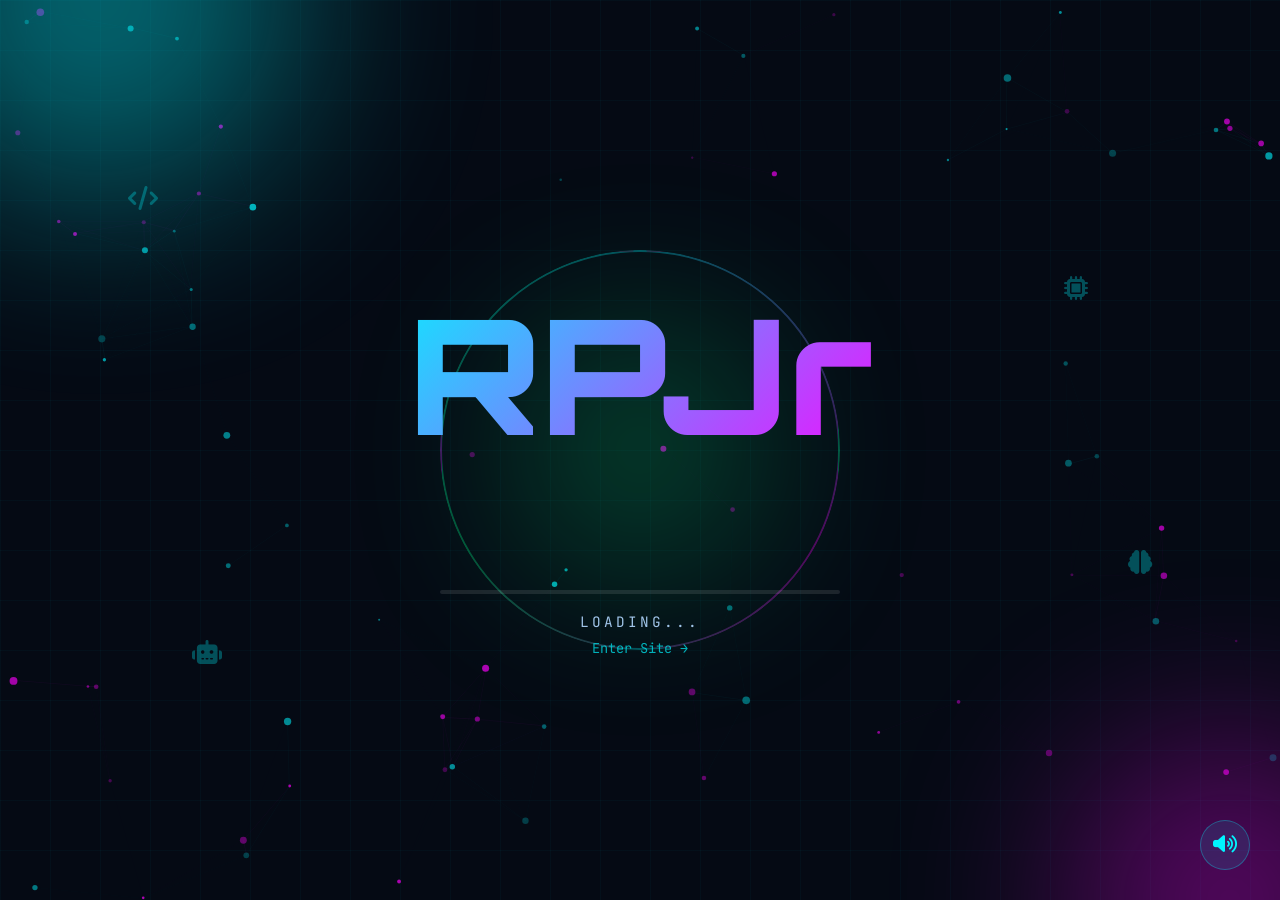
<file: index.html>
<!DOCTYPE html>
<html lang="en">
<head>
    <meta charset="UTF-8">
    <meta name="viewport" content="width=device-width, initial-scale=1.0">
    <title>Loading... | Reinaldo Passos Jr</title>
    <meta name="description" content="Personal Portfolio - Loading...">
    <meta name="robots" content="noindex, nofollow">
    
    <!-- Fallback redirect (works without JavaScript) -->
    <meta http-equiv="refresh" content="4;url=index-en.html">
    
    <!-- Preconnect for performance -->
    <link rel="preconnect" href="https://fonts.googleapis.com">
    <link rel="preconnect" href="https://fonts.gstatic.com" crossorigin>
    
    <link rel="stylesheet" href="css/style.css">
    <link rel="stylesheet" href="https://cdnjs.cloudflare.com/ajax/libs/font-awesome/6.4.0/css/all.min.css">
    
    <style>
        /* ========================================
           SPLASH PAGE - ULTRA TECH INTRO
        ======================================== */
        * {
            margin: 0;
            padding: 0;
            box-sizing: border-box;
        }
        
        body {
            font-family: 'Rajdhani', sans-serif;
            background: #050a14;
            min-height: 100vh;
            overflow: hidden;
            position: relative;
        }
        
        /* Animated Background */
        .splash-bg {
            position: fixed;
            top: 0;
            left: 0;
            width: 100%;
            height: 100%;
            z-index: 0;
        }
        
        /* Particle Canvas */
        #particles {
            position: absolute;
            top: 0;
            left: 0;
            width: 100%;
            height: 100%;
        }
        
        /* Grid Effect */
        .grid-effect {
            position: absolute;
            top: 0;
            left: 0;
            width: 100%;
            height: 100%;
            background-image: 
                linear-gradient(rgba(0, 245, 255, 0.03) 1px, transparent 1px),
                linear-gradient(90deg, rgba(0, 245, 255, 0.03) 1px, transparent 1px);
            background-size: 50px 50px;
            animation: gridMove 20s linear infinite;
        }
        
        @keyframes gridMove {
            0% { transform: perspective(500px) rotateX(60deg) translateY(0); }
            100% { transform: perspective(500px) rotateX(60deg) translateY(50px); }
        }
        
        /* Glow Orbs */
        .orb {
            position: absolute;
            border-radius: 50%;
            filter: blur(100px);
            opacity: 0.4;
            animation: orbFloat 8s ease-in-out infinite;
        }
        
        .orb-1 {
            width: 400px;
            height: 400px;
            background: #00f5ff;
            top: -200px;
            left: -100px;
            animation-delay: 0s;
        }
        
        .orb-2 {
            width: 300px;
            height: 300px;
            background: #ff00ff;
            bottom: -150px;
            right: -100px;
            animation-delay: -2s;
        }
        
        .orb-3 {
            width: 200px;
            height: 200px;
            background: #00ff88;
            top: 50%;
            left: 50%;
            transform: translate(-50%, -50%);
            animation-delay: -4s;
        }
        
        @keyframes orbFloat {
            0%, 100% { transform: translate(0, 0) scale(1); opacity: 0.4; }
            25% { transform: translate(30px, -30px) scale(1.1); opacity: 0.5; }
            50% { transform: translate(-20px, 20px) scale(0.9); opacity: 0.3; }
            75% { transform: translate(20px, 10px) scale(1.05); opacity: 0.45; }
        }
        
        /* Main Container */
        .splash-container {
            position: relative;
            z-index: 10;
            min-height: 100vh;
            display: flex;
            flex-direction: column;
            justify-content: center;
            align-items: center;
            text-align: center;
            padding: 2rem;
        }
        
        /* Logo/Initials */
        .initials {
            font-family: 'Orbitron', sans-serif;
            font-size: clamp(4rem, 15vw, 10rem);
            font-weight: 900;
            background: linear-gradient(135deg, #00f5ff, #ff00ff, #00f5ff);
            background-size: 200% 200%;
            -webkit-background-clip: text;
            -webkit-text-fill-color: transparent;
            background-clip: text;
            animation: gradientShift 3s ease infinite, glowPulse 2s ease-in-out infinite;
            margin-bottom: 2rem;
            position: relative;
        }
        
        @keyframes gradientShift {
            0% { background-position: 0% 50%; }
            50% { background-position: 100% 50%; }
            100% { background-position: 0% 50%; }
        }
        
        @keyframes glowPulse {
            0%, 100% { 
                filter: drop-shadow(0 0 20px rgba(0, 245, 255, 0.5));
                transform: scale(1);
            }
            50% { 
                filter: drop-shadow(0 0 40px rgba(255, 0, 255, 0.8));
                transform: scale(1.02);
            }
        }
        
        /* Tech Circle Animation */
        .tech-circle {
            position: absolute;
            width: clamp(200px, 40vw, 400px);
            height: clamp(200px, 40vw, 400px);
            border: 2px solid transparent;
            border-radius: 50%;
            background: conic-gradient(from 0deg, #00f5ff, #ff00ff, #00ff88, #00f5ff);
            -webkit-mask: 
                linear-gradient(#fff 0 0) content-box, 
                linear-gradient(#fff 0 0);
            mask: 
                linear-gradient(#fff 0 0) content-box, 
                linear-gradient(#fff 0 0);
            -webkit-mask-composite: xor;
            mask-composite: exclude;
            animation: circleSpin 8s linear infinite, circlePulse 3s ease-in-out infinite;
            opacity: 0.3;
        }
        
        .tech-circle::before {
            content: '';
            position: absolute;
            top: -5px;
            left: 50%;
            transform: translateX(-50%);
            width: 15px;
            height: 15px;
            background: #00f5ff;
            border-radius: 50%;
            box-shadow: 0 0 20px #00f5ff, 0 0 40px #00f5ff;
        }
        
        @keyframes circleSpin {
            from { transform: rotate(0deg); }
            to { transform: rotate(360deg); }
        }
        
        @keyframes circlePulse {
            0%, 100% { opacity: 0.3; }
            50% { opacity: 0.5; }
        }
        
        /* Loading Bar */
        .loading-container {
            width: clamp(200px, 60vw, 400px);
            margin-top: 3rem;
        }
        
        .loading-bar {
            width: 100%;
            height: 4px;
            background: rgba(255, 255, 255, 0.1);
            border-radius: 10px;
            overflow: hidden;
            position: relative;
        }
        
        .loading-progress {
            position: absolute;
            top: 0;
            left: 0;
            height: 100%;
            width: 0%;
            background: linear-gradient(90deg, #00f5ff, #ff00ff, #00f5ff);
            background-size: 200% 100%;
            border-radius: 10px;
            animation: loadingProgress 3s ease-in-out forwards;
        }
        
        @keyframes loadingProgress {
            0% { width: 0%; left: 0; }
            50% { width: 100%; left: 0; }
            100% { width: 0%; left: 100%; }
        }
        
        /* Loading Text */
        .loading-text {
            font-family: 'JetBrains Mono', monospace;
            font-size: 0.9rem;
            color: #a0c4e8;
            margin-top: 1rem;
            letter-spacing: 3px;
            text-transform: uppercase;
        }
        
        .loading-text span {
            animation: blink 1s infinite;
        }
        
        .loading-text span:nth-child(2) { animation-delay: 0.2s; }
        .loading-text span:nth-child(3) { animation-delay: 0.4s; }
        
        @keyframes blink {
            0%, 100% { opacity: 1; }
            50% { opacity: 0.3; }
        }

        /* Enter Site Link */
        .enter-site-link {
            margin-top: 1.5rem;
            font-family: 'JetBrains Mono', monospace;
            font-size: 0.85rem;
            color: #00f5ff;
            text-decoration: none;
            opacity: 0;
            transition: all 0.3s ease;
            animation: fadeInEnterLink 1s ease 3s forwards;
        }

        .enter-site-link:hover {
            opacity: 1 !important;
            text-shadow: 0 0 10px #00f5ff;
        }

        @keyframes fadeInEnterLink {
            to { opacity: 0.7; }
        }

        /* Tech Decorations */
        .tech-decor {
            position: fixed;
            font-size: 1.5rem;
            color: rgba(0, 245, 255, 0.3);
            animation: floatTech 6s ease-in-out infinite;
        }
        
        .td-1 { top: 20%; left: 10%; animation-delay: 0s; }
        .td-2 { top: 30%; right: 15%; animation-delay: -1s; }
        .td-3 { bottom: 25%; left: 15%; animation-delay: -2s; }
        .td-4 { bottom: 35%; right: 10%; animation-delay: -3s; }
        
        @keyframes floatTech {
            0%, 100% { transform: translateY(0) rotate(0deg); opacity: 0.3; }
            50% { transform: translateY(-20px) rotate(10deg); opacity: 0.6; }
        }
        
        /* Binary Rain Effect */
        .binary-rain {
            position: fixed;
            top: 0;
            left: 0;
            width: 100%;
            height: 100%;
            pointer-events: none;
            z-index: 1;
            opacity: 0.1;
        }
        
        /* Sound Toggle */
        .sound-toggle {
            position: fixed;
            bottom: 30px;
            right: 30px;
            z-index: 100;
            background: rgba(0, 245, 255, 0.1);
            border: 1px solid rgba(0, 245, 255, 0.3);
            border-radius: 50%;
            width: 50px;
            height: 50px;
            display: flex;
            align-items: center;
            justify-content: center;
            cursor: pointer;
            transition: all 0.3s ease;
        }
        
        .sound-toggle:hover {
            background: rgba(0, 245, 255, 0.2);
            border-color: #00f5ff;
            box-shadow: 0 0 20px rgba(0, 245, 255, 0.5);
        }
        
        .sound-toggle i {
            color: #00f5ff;
            font-size: 1.2rem;
        }
        
        /* Glitch Effect for Title */
        .glitch {
            position: relative;
            animation: glitch 2s infinite;
        }
        
        @keyframes glitch {
            0%, 90%, 100% { opacity: 1; transform: translate(0); }
            92% { opacity: 0.8; transform: translate(-2px, 2px); }
            94% { opacity: 1; transform: translate(2px, -2px); }
            96% { opacity: 0.9; transform: translate(-1px, 1px); }
            98% { opacity: 1; transform: translate(1px, -1px); }
        }
        
        /* Responsive */
        @media (max-width: 768px) {
            .loading-container {
                width: 80vw;
            }
            
            .orb-1 { width: 200px; height: 200px; }
            .orb-2 { width: 150px; height: 150px; }
            .orb-3 { width: 100px; height: 100px; }
        }
    </style>
</head>
<body>
    <!-- Background Effects -->
    <div class="splash-bg">
        <div class="grid-effect"></div>
        <canvas id="particles"></canvas>
        <div class="orb orb-1"></div>
        <div class="orb orb-2"></div>
        <div class="orb orb-3"></div>
    </div>
    
    <!-- Binary Rain -->
    <canvas id="binary-rain" class="binary-rain"></canvas>
    
    <!-- Tech Decorations -->
    <div class="tech-decor td-1"><i class="fas fa-code"></i></div>
    <div class="tech-decor td-2"><i class="fas fa-microchip"></i></div>
    <div class="tech-decor td-3"><i class="fas fa-robot"></i></div>
    <div class="tech-decor td-4"><i class="fas fa-brain"></i></div>
    
    <!-- Main Container -->
    <div class="splash-container">
        <!-- Tech Circle -->
        <div class="tech-circle"></div>
        
        <!-- Initials -->
        <div class="initials glitch">RPJr</div>
        
        <!-- Loading Bar -->
        <div class="loading-container">
            <div class="loading-bar">
                <div class="loading-progress"></div>
            </div>
            <p class="loading-text">Loading<span>.</span><span>.</span><span>.</span></p>
            <!-- Fallback link for manual redirect -->
            <a href="index-en.html" class="enter-site-link" id="enter-site-link">Enter Site →</a>
        </div>
    </div>
    
    <!-- Sound Toggle -->
    <div class="sound-toggle" id="sound-toggle" title="Toggle Sound">
        <i class="fas fa-volume-up" id="sound-icon"></i>
    </div>
    
    <!-- Audio Element -->
    <audio id="bgm-audio" loop>
        <!-- You can add a background music URL here -->
        <!-- <source src="your-music.mp3" type="audio/mpeg"> -->
    </audio>
    
    <script>
        // ========================================
        // SPLASH PAGE CONTROLLER
        // ========================================
        (function() {
            'use strict';
            
            const CONFIG = {
                redirectUrl: 'index-en.html',
                loadingTime: 4000, // 4 seconds
                particleCount: 80,
                binaryCharCount: 50
            };
            
            // Sound State
            let soundEnabled = true;
            const audio = document.getElementById('bgm-audio');
            const soundToggle = document.getElementById('sound-toggle');
            const soundIcon = document.getElementById('sound-icon');
            
            // Sound Toggle Handler
            if (soundToggle) {
                soundToggle.addEventListener('click', () => {
                    soundEnabled = !soundEnabled;
                    if (soundEnabled) {
                        soundIcon.className = 'fas fa-volume-up';
                        audio.volume = 0.3;
                    } else {
                        soundIcon.className = 'fas fa-volume-mute';
                        audio.volume = 0;
                    }
                });
            }
            
            // ========================================
            // PARTICLE SYSTEM
            // ========================================
            class ParticleSystem {
                constructor(canvas) {
                    this.canvas = canvas;
                    this.ctx = canvas.getContext('2d');
                    this.particles = [];
                    this.resize();
                    this.init();
                    this.animate();
                }
                
                resize() {
                    this.canvas.width = window.innerWidth;
                    this.canvas.height = window.innerHeight;
                }
                
                init() {
                    for (let i = 0; i < CONFIG.particleCount; i++) {
                        this.particles.push({
                            x: Math.random() * this.canvas.width,
                            y: Math.random() * this.canvas.height,
                            size: Math.random() * 3 + 1,
                            speedX: (Math.random() - 0.5) * 2,
                            speedY: (Math.random() - 0.5) * 2,
                            opacity: Math.random() * 0.5 + 0.2,
                            color: Math.random() > 0.5 ? '#00f5ff' : '#ff00ff'
                        });
                    }
                }
                
                animate() {
                    this.ctx.clearRect(0, 0, this.canvas.width, this.canvas.height);
                    
                    this.particles.forEach((p, index) => {
                        p.x += p.speedX;
                        p.y += p.speedY;
                        
                        // Bounce off edges
                        if (p.x < 0 || p.x > this.canvas.width) p.speedX *= -1;
                        if (p.y < 0 || p.y > this.canvas.height) p.speedY *= -1;
                        
                        // Draw particle
                        this.ctx.beginPath();
                        this.ctx.arc(p.x, p.y, p.size, 0, Math.PI * 2);
                        this.ctx.fillStyle = p.color;
                        this.ctx.globalAlpha = p.opacity;
                        this.ctx.fill();
                        
                        // Draw connections
                        this.particles.slice(index + 1).forEach(p2 => {
                            const dx = p.x - p2.x;
                            const dy = p.y - p2.y;
                            const distance = Math.sqrt(dx * dx + dy * dy);
                            
                            if (distance < 150) {
                                this.ctx.beginPath();
                                this.ctx.moveTo(p.x, p.y);
                                this.ctx.lineTo(p2.x, p2.y);
                                this.ctx.strokeStyle = p.color;
                                this.ctx.globalAlpha = 0.1 * (1 - distance / 150);
                                this.ctx.lineWidth = 0.5;
                                this.ctx.stroke();
                            }
                        });
                    });
                    
                    this.ctx.globalAlpha = 1;
                    requestAnimationFrame(() => this.animate());
                }
            }
            
            // ========================================
            // BINARY RAIN EFFECT
            // ========================================
            class BinaryRain {
                constructor(canvas) {
                    this.canvas = canvas;
                    this.ctx = canvas.getContext('2d');
                    this.columns = [];
                    this.fontSize = 14;
                    this.chars = '01';
                    this.resize();
                    this.init();
                    this.animate();
                }
                
                resize() {
                    this.canvas.width = window.innerWidth;
                    this.canvas.height = window.innerHeight;
                    this.columns = Math.floor(this.canvas.width / this.fontSize);
                }
                
                init() {
                    for (let i = 0; i < this.columns; i++) {
                        this.columns[i] = Math.random() * -this.canvas.height;
                    }
                }
                
                animate() {
                    this.ctx.fillStyle = 'rgba(5, 10, 20, 0.05)';
                    this.ctx.fillRect(0, 0, this.canvas.width, this.canvas.height);
                    
                    this.ctx.fillStyle = '#00f5ff';
                    this.ctx.font = `${this.fontSize}px monospace`;
                    
                    this.columns.forEach((y, index) => {
                        const text = this.chars[Math.floor(Math.random() * this.chars.length)];
                        this.ctx.fillStyle = Math.random() > 0.9 ? '#ff00ff' : '#00f5ff';
                        this.ctx.fillText(text, index * this.fontSize, y);
                        
                        this.columns[index] += this.fontSize * (Math.random() * 0.5 + 0.5);
                        
                        if (y > this.canvas.height && Math.random() > 0.975) {
                            this.columns[index] = 0;
                        }
                    });
                    
                    requestAnimationFrame(() => this.animate());
                }
            }
            
            // ========================================
            // INITIALIZATION
            // ========================================
            document.addEventListener('DOMContentLoaded', () => {
                // Initialize particle system
                const particleCanvas = document.getElementById('particles');
                new ParticleSystem(particleCanvas);
                
                // Initialize binary rain
                const binaryCanvas = document.getElementById('binary-rain');
                new BinaryRain(binaryCanvas);
                
                // Handle resize
                window.addEventListener('resize', () => {
                    particleCanvas.width = window.innerWidth;
                    particleCanvas.height = window.innerHeight;
                    binaryCanvas.width = window.innerWidth;
                    binaryCanvas.height = window.innerHeight;
                });
                
                // Set volume
                audio.volume = 0.3;
                
                // Redirect after loading
                setTimeout(() => {
                    // Add exit animation
                    document.body.style.transition = 'opacity 0.5s ease';
                    document.body.style.opacity = '0';
                    
                    setTimeout(() => {
                        window.location.href = CONFIG.redirectUrl;
                    }, 500);
                }, CONFIG.loadingTime);
                
                // Log
                console.log('🚀 Splash Page Loaded - Redirecting to Main Site...');
            });
            
        })();
    </script>
</body>
</html>
</file>
<file: css/style.css>
/* ========================================
   ULTRA-TECHNOLOGICAL CV - CYBERPUNK EDITION
   Reinaldo Passos Jr
   Created: 2025
   Version: 2.0 - Ultra Tech
======================================== */

/* Import Google Fonts */
@import url('https://fonts.googleapis.com/css2?family=Orbitron:wght@400;500;600;700;800;900&family=Rajdhani:wght@300;400;500;600;700&family=JetBrains+Mono:wght@400;500;600;700&display=swap');

/* ========================================
   CSS VARIABLES - ENHANCED CYBER THEME
======================================== */
:root {
    /* Core Colors - Deep Space Dark */
    --bg-primary: #050a14;
    --bg-secondary: #0a1428;
    --bg-tertiary: #0f1e36;
    --bg-card: rgba(15, 30, 54, 0.85);
    --bg-card-hover: rgba(20, 40, 70, 0.9);

    /* Neon Accents - Ultra Bright */
    --neon-cyan: #00f5ff;
    --neon-magenta: #ff00ff;
    --neon-green: #00ff88;
    --neon-blue: #0066ff;
    --neon-yellow: #ffff00;
    --neon-orange: #ff6600;
    --neon-red: #ff0044;

    /* Glow Effects */
    --glow-cyan: 0 0 20px rgba(0, 245, 255, 0.5), 0 0 40px rgba(0, 245, 255, 0.3), 0 0 60px rgba(0, 245, 255, 0.1);
    --glow-magenta: 0 0 20px rgba(255, 0, 255, 0.5), 0 0 40px rgba(255, 0, 255, 0.3), 0 0 60px rgba(255, 0, 255, 0.1);
    --glow-green: 0 0 20px rgba(0, 255, 136, 0.5), 0 0 40px rgba(0, 255, 136, 0.3);
    --glow-blue: 0 0 20px rgba(0, 102, 255, 0.5), 0 0 40px rgba(0, 102, 255, 0.3);

    /* Text Colors - High Contrast */
    --text-primary: #f0f8ff;
    --text-secondary: #a0c4e8;
    --text-muted: #5a7a9a;
    --text-dark: #0a1428;

    /* Glassmorphism - Enhanced */
    --glass-bg: rgba(15, 30, 54, 0.6);
    --glass-bg-strong: rgba(15, 30, 54, 0.9);
    --glass-border: rgba(0, 245, 255, 0.2);
    --glass-border-strong: rgba(0, 245, 255, 0.4);
    --glass-blur: 20px;

    /* Holographic Gradients */
    --holo-cyan: linear-gradient(135deg, #00f5ff, #0066ff, #00f5ff);
    --holo-magenta: linear-gradient(135deg, #ff00ff, #ff0066, #ff00ff);
    --holo-green: linear-gradient(135deg, #00ff88, #00ff00, #00ff88);

    /* Spacing */
    --spacing-xs: 0.5rem;
    --spacing-sm: 0.75rem;
    --spacing-md: 1.5rem;
    --spacing-lg: 3rem;
    --spacing-xl: 5rem;
    --spacing-xxl: 8rem;

    /* Transitions */
    --transition-fast: 0.15s ease;
    --transition-normal: 0.3s ease;
    --transition-slow: 0.5s ease;
    --transition-bounce: 0.5s cubic-bezier(0.68, -0.55, 0.265, 1.55);

    /* Border Radius */
    --radius-sm: 6px;
    --radius-md: 12px;
    --radius-lg: 20px;
    --radius-xl: 30px;
    --radius-full: 9999px;

    /* Theme - Default Dark */
}

/* ========================================
   BASE STYLES
======================================== */
* {
    margin: 0;
    padding: 0;
    box-sizing: border-box;
}

html {
    scroll-behavior: smooth;
    scroll-padding-top: 80px;
}

body {
    font-family: 'Rajdhani', -apple-system, BlinkMacSystemFont, sans-serif;
    background-color: var(--bg-primary);
    color: var(--text-primary);
    min-height: 100vh;
    overflow-x: hidden;
    position: relative;
    line-height: 1.7;
}

/* Custom Scrollbar */
::-webkit-scrollbar {
    width: 10px;
}

::-webkit-scrollbar-track {
    background: var(--bg-secondary);
}

::-webkit-scrollbar-thumb {
    background: linear-gradient(180deg, var(--neon-cyan), var(--neon-magenta));
    border-radius: var(--radius-full);
}

::-webkit-scrollbar-thumb:hover {
    background: linear-gradient(180deg, var(--neon-magenta), var(--neon-cyan));
}

/* Selection */
::selection {
    background: var(--neon-cyan);
    color: var(--bg-primary);
    text-shadow: none;
}

/* ========================================
   PRELOADER - CYBER LOADING SCREEN
======================================== */
.preloader {
    position: fixed;
    top: 0;
    left: 0;
    width: 100%;
    height: 100%;
    background: var(--bg-primary);
    display: flex;
    justify-content: center;
    align-items: center;
    z-index: 10000;
    transition: opacity 0.5s ease, visibility 0.5s ease;
}

.preloader.hidden {
    opacity: 0;
    visibility: hidden;
}

.preloader-content {
    text-align: center;
}

.preloader-logo {
    font-family: 'Orbitron', monospace;
    font-size: 3rem;
    font-weight: 900;
    background: linear-gradient(135deg, var(--neon-cyan), var(--neon-magenta));
    -webkit-background-clip: text;
    -webkit-text-fill-color: transparent;
    background-clip: text;
    margin-bottom: 2rem;
    animation: pulse-glow 2s ease-in-out infinite;
}

.preloader-bar {
    width: 300px;
    height: 4px;
    background: var(--bg-tertiary);
    border-radius: var(--radius-full);
    overflow: hidden;
    position: relative;
}

.preloader-progress {
    position: absolute;
    top: 0;
    left: 0;
    height: 100%;
    background: linear-gradient(90deg, var(--neon-cyan), var(--neon-magenta));
    border-radius: var(--radius-full);
    animation: loading 2s ease-in-out infinite;
}

@keyframes loading {
    0% { width: 0%; left: 0; }
    50% { width: 100%; left: 0; }
    100% { width: 0%; left: 100%; }
}

@keyframes pulse-glow {
    0%, 100% { filter: drop-shadow(0 0 10px var(--neon-cyan)); }
    50% { filter: drop-shadow(0 0 30px var(--neon-magenta)); }
}

/* ========================================
   BACKGROUND EFFECTS
======================================== */
.bg-particles {
    position: fixed;
    top: 0;
    left: 0;
    width: 100%;
    height: 100%;
    pointer-events: none;
    z-index: -1;
    overflow: hidden;
}

.particle {
    position: absolute;
    width: 4px;
    height: 4px;
    background: var(--neon-cyan);
    border-radius: 50%;
    opacity: 0.6;
    animation: particle-float linear infinite;
}

@keyframes particle-float {
    0% {
        transform: translateY(100vh) rotate(0deg);
        opacity: 0;
    }
    10% {
        opacity: 0.6;
    }
    90% {
        opacity: 0.6;
    }
    100% {
        transform: translateY(-100vh) rotate(720deg);
        opacity: 0;
    }
}

/* Grid Overlay - Animated */
.grid-overlay {
    position: fixed;
    top: 0;
    left: 0;
    width: 100%;
    height: 100%;
    pointer-events: none;
    z-index: -1;
    background-image:
        linear-gradient(rgba(0, 245, 255, 0.1) 1px, transparent 1px),
        linear-gradient(90deg, rgba(0, 245, 255, 0.1) 1px, transparent 1px);
    background-size: 50px 50px;
    animation: grid-move 20s linear infinite;
}

@keyframes grid-move {
    0% { transform: translate(0, 0); }
    100% { transform: translate(50px, 50px); }
}

/* Glowing Orbs */
.glow-orb {
    position: fixed;
    border-radius: 50%;
    filter: blur(80px);
    pointer-events: none;
    z-index: -1;
    opacity: 0.3;
    animation: orb-pulse 8s ease-in-out infinite;
}

.glow-orb-1 {
    width: 400px;
    height: 400px;
    background: var(--neon-cyan);
    top: -200px;
    left: -200px;
}

.glow-orb-2 {
    width: 500px;
    height: 500px;
    background: var(--neon-magenta);
    bottom: -250px;
    right: -250px;
}

.glow-orb-3 {
    width: 300px;
    height: 300px;
    background: var(--neon-green);
    top: 50%;
    left: 50%;
    transform: translate(-50%, -50%);
}

@keyframes orb-pulse {
    0%, 100% { opacity: 0.2; transform: scale(1); }
    50% { opacity: 0.4; transform: scale(1.1); }
}

/* ========================================
   SCROLL PROGRESS INDICATOR
======================================== */
.scroll-progress {
    position: fixed;
    top: 0;
    left: 0;
    height: 3px;
    background: linear-gradient(90deg, var(--neon-cyan), var(--neon-magenta));
    z-index: 9999;
    width: 0%;
    transition: width 0.1s ease;
}

/* ========================================
   NAVIGATION - ULTRA TECH
======================================== */
.navbar {
    position: fixed;
    top: 0;
    left: 0;
    width: 100%;
    padding: 1rem 3rem;
    display: flex;
    justify-content: space-between;
    align-items: center;
    z-index: 1000;
    background: linear-gradient(180deg, rgba(5, 10, 20, 0.95) 0%, transparent 100%);
    backdrop-filter: blur(15px);
    border-bottom: 1px solid rgba(0, 245, 255, 0.1);
    transition: var(--transition-normal);
}

.navbar.scrolled {
    background: rgba(5, 10, 20, 0.98);
    padding: 0.75rem 3rem;
    box-shadow: 0 5px 30px rgba(0, 245, 255, 0.2);
}

/* Logo - Holographic Style */
.logo {
    font-family: 'Orbitron', monospace;
    font-size: 1.5rem;
    font-weight: 800;
    color: var(--text-primary);
    text-decoration: none;
    padding: 0.5rem 1rem;
    border: 2px solid var(--neon-cyan);
    border-radius: var(--radius-sm);
    position: relative;
    overflow: hidden;
    transition: var(--transition-normal);
    background: rgba(0, 245, 255, 0.05);
}

.logo::before {
    content: '';
    position: absolute;
    top: 0;
    left: -100%;
    width: 100%;
    height: 100%;
    background: linear-gradient(90deg, transparent, rgba(0, 245, 255, 0.3), transparent);
    transition: var(--transition-slow);
}

.logo:hover::before {
    left: 100%;
}

.logo:hover {
    box-shadow: var(--glow-cyan);
    text-shadow: 0 0 10px var(--neon-cyan);
}

/* Navigation Links - Centered */
.nav-links {
    display: flex;
    gap: 2rem;
    list-style: none;
    position: absolute;
    left: 50%;
    transform: translateX(-50%);
}

.nav-link {
    font-family: 'Rajdhani', sans-serif;
    font-size: 1rem;
    font-weight: 600;
    color: var(--text-secondary);
    text-decoration: none;
    padding: 0.5rem 1rem;
    position: relative;
    transition: var(--transition-fast);
    text-transform: uppercase;
    letter-spacing: 1px;
}

.nav-link::before {
    content: '[';
    position: absolute;
    left: 0;
    opacity: 0;
    color: var(--neon-cyan);
    transition: var(--transition-fast);
}

.nav-link::after {
    content: ']';
    position: absolute;
    right: 0;
    opacity: 0;
    color: var(--neon-cyan);
    transition: var(--transition-fast);
}

.nav-link:hover {
    color: var(--neon-cyan);
    text-shadow: 0 0 10px var(--neon-cyan);
}

.nav-link:hover::before,
.nav-link:hover::after {
    opacity: 1;
}

.nav-link.active {
    color: var(--neon-cyan);
}

.nav-link.active::before,
.nav-link.active::after {
    opacity: 1;
}

/* Language Switcher - Right Side */
.language-switcher {
    display: flex;
    gap: 10px;
    flex-shrink: 0;
    align-items: center;
}

.lang-btn {
    width: 40px;
    height: 30px;
    border: 1px solid var(--glass-border);
    border-radius: var(--radius-sm);
    cursor: pointer;
    transition: var(--transition-fast);
    padding: 0;
    overflow: hidden;
    background: var(--glass-bg);
    position: relative;
}

.lang-btn::after {
    content: '';
    position: absolute;
    top: 50%;
    left: 50%;
    width: 0;
    height: 0;
    background: var(--neon-cyan);
    border-radius: 50%;
    transform: translate(-50%, -50%);
    transition: width 0.3s ease, height 0.3s ease;
}

.lang-btn:hover::after {
    width: 100%;
    height: 100%;
}

.lang-btn img {
    width: 100%;
    height: 100%;
    object-fit: cover;
    position: relative;
    z-index: 1;
}

.lang-btn:hover {
    border-color: var(--neon-cyan);
    box-shadow: var(--glow-cyan);
}

.lang-btn.active {
    border-color: var(--neon-cyan);
    box-shadow: var(--glow-cyan), inset 0 0 20px rgba(0, 245, 255, 0.2);
}

/* Mobile Menu Toggle */
.menu-toggle {
    display: none;
    flex-direction: column;
    gap: 6px;
    cursor: pointer;
    z-index: 1001;
    padding: 10px;
    background: transparent;
    border: none;
    outline: none;
}

.menu-toggle span {
    width: 28px;
    height: 3px;
    background: var(--neon-cyan);
    border-radius: 3px;
    transition: var(--transition-fast);
    box-shadow: 0 0 10px var(--neon-cyan);
}

.menu-toggle.active span:nth-child(1) {
    transform: rotate(45deg) translate(6px, 6px);
}

.menu-toggle.active span:nth-child(2) {
    opacity: 0;
}

.menu-toggle.active span:nth-child(3) {
    transform: rotate(-45deg) translate(6px, -6px);
}

/* Navigation Container - Mobile Wrapper */
.nav-container {
    display: flex;
    align-items: center;
    gap: 10px;
    order: 3;
}

/* Close Button in Mobile Menu */
.nav-close-btn {
    display: none;
    position: absolute;
    top: 1rem;
    right: 1rem;
    width: 45px;
    height: 45px;
    background: rgba(255, 255, 255, 0.05);
    border: 2px solid var(--glass-border);
    border-radius: 50%;
    color: var(--text-secondary);
    font-size: 1.5rem;
    cursor: pointer;
    transition: var(--transition-normal);
    align-items: center;
    justify-content: center;
    z-index: 1002;
}

.nav-close-btn:hover {
    border-color: var(--neon-red);
    color: var(--neon-red);
    box-shadow: 0 0 20px rgba(255, 0, 68, 0.4);
    transform: rotate(90deg);
}

.nav-close-btn i {
    pointer-events: none;
}

/* ========================================
   HERO SECTION - ULTRA TECH
======================================== */
.hero {
    min-height: 100vh;
    display: flex;
    align-items: center;
    justify-content: center;
    padding: var(--spacing-xxl) var(--spacing-md);
    text-align: center;
    position: relative;
    overflow: hidden;
}

.hero::before {
    content: '';
    position: absolute;
    top: 50%;
    left: 50%;
    width: 600px;
    height: 600px;
    background: radial-gradient(circle, rgba(0, 245, 255, 0.1) 0%, transparent 70%);
    transform: translate(-50%, -50%);
    pointer-events: none;
}

.hero-content {
    max-width: 900px;
    z-index: 1;
    position: relative;
}

.hero-subtitle {
    font-family: 'JetBrains Mono', monospace;
    font-size: 0.9rem;
    color: var(--neon-magenta);
    margin-bottom: var(--spacing-sm);
    letter-spacing: 0.3em;
    text-transform: uppercase;
    animation: glitch-text 3s infinite;
}

@keyframes glitch-text {
    0%, 90%, 100% { opacity: 1; }
    92% { opacity: 0.8; transform: translate(-2px, 0); }
    94% { opacity: 1; transform: translate(2px, 0); }
    96% { opacity: 0.9; transform: translate(-1px, 0); }
}

.hero-title {
    font-family: 'Orbitron', sans-serif;
    font-size: clamp(3rem, 8vw, 6rem);
    font-weight: 900;
    margin-bottom: var(--spacing-sm);
    position: relative;
    display: inline-block;
}

.hero-title .name {
    background: linear-gradient(135deg, var(--neon-cyan), var(--neon-magenta), var(--neon-cyan));
    background-size: 200% 200%;
    -webkit-background-clip: text;
    -webkit-text-fill-color: transparent;
    background-clip: text;
    animation: gradient-shift 5s ease infinite;
}

@keyframes gradient-shift {
    0% { background-position: 0% 50%; }
    50% { background-position: 100% 50%; }
    100% { background-position: 0% 50%; }
}

.hero-tagline {
    font-family: 'Rajdhani', sans-serif;
    font-size: 1.5rem;
    color: var(--text-secondary);
    margin-bottom: var(--spacing-lg);
    letter-spacing: 2px;
}

/* Typing Container */
.typing-container {
    font-family: 'JetBrains Mono', monospace;
    font-size: 1.1rem;
    color: var(--neon-green);
    margin-bottom: var(--spacing-lg);
    min-height: 2em;
}

.typing-text {
    border-right: 3px solid var(--neon-cyan);
    padding-right: 10px;
    animation: blink 0.7s infinite;
}

@keyframes blink {
    0%, 50% { border-color: var(--neon-cyan); }
    51%, 100% { border-color: transparent; }
}

/* Hero Buttons */
.hero-buttons {
    display: flex;
    gap: 1rem;
    justify-content: center;
    flex-wrap: wrap;
}

/* ========================================
   BUTTONS - ULTRA TECH
======================================== */
.btn {
    font-family: 'Rajdhani', sans-serif;
    font-size: 1rem;
    font-weight: 700;
    padding: 16px 36px;
    border: 2px solid var(--neon-cyan);
    background: transparent;
    color: var(--neon-cyan);
    cursor: pointer;
    position: relative;
    transition: var(--transition-normal);
    text-decoration: none;
    display: inline-block;
    margin: 8px;
    border-radius: var(--radius-sm);
    text-transform: uppercase;
    letter-spacing: 2px;
    overflow: hidden;
}

.btn::before {
    content: '';
    position: absolute;
    top: 0;
    left: -100%;
    width: 100%;
    height: 100%;
    background: linear-gradient(90deg, transparent, rgba(0, 245, 255, 0.3), transparent);
    transition: var(--transition-slow);
}

.btn:hover::before {
    left: 100%;
}

.btn:hover {
    background: var(--neon-cyan);
    color: var(--bg-primary);
    box-shadow: var(--glow-cyan);
    transform: translateY(-3px);
}

.btn-secondary {
    border-color: var(--neon-magenta);
    color: var(--neon-magenta);
    background: rgba(255, 0, 255, 0.05);
}

.btn-secondary::before {
    background: linear-gradient(90deg, transparent, rgba(255, 0, 255, 0.3), transparent);
}

.btn-secondary:hover {
    background: var(--neon-magenta);
    color: var(--bg-primary);
    box-shadow: var(--glow-magenta);
}

/* ========================================
   CARDS - HOLOGRAPHIC DESIGN
======================================== */
.card {
    background: var(--glass-bg);
    backdrop-filter: blur(var(--glass-blur));
    border: 1px solid var(--glass-border);
    border-radius: var(--radius-md);
    padding: var(--spacing-md);
    position: relative;
    transition: var(--transition-normal);
    overflow: hidden;
}

.card::before {
    content: '';
    position: absolute;
    top: 0;
    left: 0;
    right: 0;
    height: 2px;
    background: linear-gradient(90deg, transparent, var(--neon-cyan), transparent);
    opacity: 0;
    transition: var(--transition-normal);
}

.card:hover::before {
    opacity: 1;
}

.card:hover {
    transform: translateY(-8px);
    border-color: var(--glass-border-strong);
    box-shadow: 0 15px 40px rgba(0, 245, 255, 0.15), inset 0 0 30px rgba(0, 245, 255, 0.05);
    background: var(--bg-card-hover);
}

/* Holographic Card Effect */
.card.holo {
    position: relative;
}

.card.holo::after {
    content: '';
    position: absolute;
    top: 0;
    left: 0;
    right: 0;
    bottom: 0;
    background: linear-gradient(135deg,
        rgba(0, 245, 255, 0.1) 0%,
        transparent 25%,
        transparent 75%,
        rgba(255, 0, 255, 0.1) 100%);
    opacity: 0;
    transition: var(--transition-normal);
    pointer-events: none;
}

.card.holo:hover::after {
    opacity: 1;
}

/* Scanner Line Effect */
.scanner-line {
    position: absolute;
    top: 0;
    left: 0;
    width: 100%;
    height: 3px;
    background: linear-gradient(90deg, transparent, var(--neon-cyan), transparent);
    animation: scan 3s linear infinite;
    opacity: 0;
    pointer-events: none;
}

.card:hover .scanner-line {
    opacity: 1;
}

@keyframes scan {
    0% { top: 0; opacity: 0; }
    10% { opacity: 1; }
    90% { opacity: 1; }
    100% { top: 100%; opacity: 0; }
}

/* ========================================
   SECTIONS
======================================== */
.section {
    padding: var(--spacing-xxl) var(--spacing-md);
    position: relative;
}

.section-header {
    text-align: center;
    margin-bottom: var(--spacing-xl);
}

.section-header h2 {
    font-family: 'Orbitron', sans-serif;
    font-size: clamp(2rem, 4vw, 3rem);
    font-weight: 700;
    margin-bottom: var(--spacing-sm);
    background: linear-gradient(135deg, var(--text-primary), var(--neon-cyan));
    -webkit-background-clip: text;
    -webkit-text-fill-color: transparent;
    background-clip: text;
}

.section-header p {
    font-size: 1.1rem;
    color: var(--text-secondary);
}

.container {
    max-width: 1200px;
    margin: 0 auto;
    padding: 0 var(--spacing-md);
}

/* Section Divider */
.section-divider {
    height: 1px;
    background: linear-gradient(90deg, transparent, var(--neon-cyan), transparent);
    margin: var(--spacing-xl) 0;
    position: relative;
}

.section-divider::before {
    content: '◆';
    position: absolute;
    top: 50%;
    left: 50%;
    transform: translate(-50%, -50%);
    background: var(--bg-primary);
    padding: 0 1rem;
    color: var(--neon-cyan);
}

/* ========================================
   SKILLS GRID - 3D CARDS
======================================== */
.skills-grid {
    display: grid;
    grid-template-columns: repeat(auto-fit, minmax(240px, 1fr));
    gap: var(--spacing-md);
}

.skill-card {
    text-align: center;
    padding: var(--spacing-lg) var(--spacing-md);
    transform-style: preserve-3d;
    perspective: 1000px;
}

.skill-icon {
    font-size: 3.5rem;
    margin-bottom: var(--spacing-sm);
    transition: var(--transition-normal);
    filter: drop-shadow(0 0 10px currentColor);
}

.skill-card:hover .skill-icon {
    transform: scale(1.1) translateZ(20px);
    filter: drop-shadow(0 0 20px currentColor);
}

.skill-name {
    font-family: 'Orbitron', sans-serif;
    font-size: 1.3rem;
    margin-bottom: var(--spacing-xs);
    transition: var(--transition-fast);
}

.skill-card:hover .skill-name {
    color: var(--neon-cyan);
    text-shadow: 0 0 10px var(--neon-cyan);
}

.skill-card p {
    font-size: 0.95rem;
    color: var(--text-secondary);
}

/* Skill Progress Bar */
.skill-level {
    width: 100%;
    height: 6px;
    background: var(--bg-tertiary);
    border-radius: var(--radius-full);
    margin-top: 1rem;
    overflow: hidden;
    position: relative;
}

.skill-progress {
    height: 100%;
    background: linear-gradient(90deg, var(--neon-cyan), var(--neon-magenta));
    border-radius: var(--radius-full);
    position: relative;
    animation: progress-fill 1.5s ease forwards;
}

.skill-progress::after {
    content: '';
    position: absolute;
    top: 0;
    left: 0;
    right: 0;
    bottom: 0;
    background: linear-gradient(90deg, transparent, rgba(255, 255, 255, 0.3), transparent);
    animation: progress-shine 2s infinite;
}

@keyframes progress-fill {
    from { width: 0; }
}

@keyframes progress-shine {
    from { transform: translateX(-100%); }
    to { transform: translateX(100%); }
}

/* ========================================
   PORTFOLIO GRID
======================================== */
.portfolio-grid {
    display: grid;
    grid-template-columns: repeat(auto-fit, minmax(320px, 1fr));
    gap: var(--spacing-lg);
}

.project-card {
    position: relative;
    overflow: hidden;
    transform-style: preserve-3d;
}

.project-image-container {
    position: relative;
    overflow: hidden;
    border-radius: var(--radius-md);
    margin-bottom: var(--spacing-sm);
}

.project-image {
    width: 100%;
    height: 250px;
    object-fit: cover;
    border-radius: var(--radius-md);
    transition: var(--transition-slow);
}

.project-card:hover .project-image {
    transform: scale(1.1);
}

.project-overlay {
    position: absolute;
    top: 0;
    left: 0;
    width: 100%;
    height: 100%;
    background: rgba(5, 10, 20, 0.95);
    display: flex;
    flex-direction: column;
    justify-content: center;
    align-items: center;
    opacity: 0;
    transition: var(--transition-normal);
    border-radius: var(--radius-md);
}

.project-card:hover .project-overlay {
    opacity: 1;
}

.project-title {
    font-family: 'Orbitron', sans-serif;
    font-size: 1.4rem;
    margin-bottom: var(--spacing-sm);
    color: var(--neon-cyan);
}

.project-description {
    text-align: center;
    padding: 0 var(--spacing-md);
    margin-bottom: var(--spacing-sm);
    color: var(--text-secondary);
}

.project-tags {
    display: flex;
    gap: var(--spacing-xs);
    flex-wrap: wrap;
    justify-content: center;
    margin-bottom: var(--spacing-sm);
}

.tag {
    font-family: 'JetBrains Mono', monospace;
    font-size: 0.8rem;
    padding: 6px 14px;
    background: rgba(0, 245, 255, 0.1);
    border: 1px solid var(--neon-cyan);
    border-radius: var(--radius-full);
    color: var(--neon-cyan);
    transition: var(--transition-fast);
}

.tag:hover {
    background: var(--neon-cyan);
    color: var(--bg-primary);
}

.project-link {
    font-size: 0.9rem;
    color: var(--neon-green);
    text-decoration: none;
    padding: 12px 28px;
    border: 1px solid var(--neon-green);
    border-radius: var(--radius-sm);
    transition: var(--transition-fast);
    text-transform: uppercase;
    letter-spacing: 1px;
}

.project-link:hover {
    background: var(--neon-green);
    color: var(--bg-primary);
    box-shadow: var(--glow-green);
}

/* Filter Buttons */
.filter-buttons {
    display: flex;
    justify-content: center;
    gap: 1rem;
    margin-bottom: var(--spacing-xl);
    flex-wrap: wrap;
}

.filter-btn {
    padding: 12px 28px;
    font-size: 0.9rem;
    border-radius: var(--radius-full);
    background: transparent;
    border: 1px solid var(--glass-border);
    color: var(--text-secondary);
    cursor: pointer;
    transition: var(--transition-normal);
}

.filter-btn:hover,
.filter-btn.active {
    border-color: var(--neon-cyan);
    color: var(--neon-cyan);
    box-shadow: 0 0 20px rgba(0, 245, 255, 0.2);
}

.filter-btn.active {
    background: rgba(0, 245, 255, 0.1);
}

/* ========================================
   ABOUT PAGE - PROFILE SECTION
======================================== */
.about-hero {
    display: grid;
    grid-template-columns: 280px 1fr;
    gap: var(--spacing-xl);
    align-items: center;
    max-width: 1000px;
    margin: 0 auto;
}

.profile-container {
    position: relative;
    width: 280px;
    height: 280px;
    margin: 0 auto;
}

.profile-image {
    width: 100%;
    height: 100%;
    object-fit: contain;
    background: var(--bg-tertiary);
    border-radius: var(--radius-lg);
    position: relative;
    z-index: 1;
    padding: 10px;
    transition: var(--transition-normal);
}

.profile-container:hover .profile-image {
    filter: brightness(1.1);
}

.profile-border {
    position: absolute;
    top: -10px;
    left: -10px;
    right: -10px;
    bottom: -10px;
    border: 3px solid var(--neon-cyan);
    border-radius: var(--radius-lg);
    animation: border-rotate 10s linear infinite;
    z-index: 0;
}

@keyframes border-rotate {
    from { transform: rotate(0deg); }
    to { transform: rotate(360deg); }
}

.about-content h3 {
    font-family: 'Orbitron', sans-serif;
    font-size: 1.8rem;
    margin-bottom: var(--spacing-xs);
    color: var(--neon-cyan);
}

.about-content .hero-tagline {
    margin-bottom: var(--spacing-md);
}

/* ========================================
   JOURNEY TIMELINE
======================================== */
.timeline {
    max-width: 800px;
    margin: 0 auto;
    position: relative;
}

.timeline::before {
    content: '';
    position: absolute;
    left: 20px;
    top: 0;
    bottom: 0;
    width: 2px;
    background: linear-gradient(180deg, var(--neon-cyan), var(--neon-magenta), var(--neon-green));
}

.timeline-item {
    position: relative;
    padding-left: 60px;
    margin-bottom: var(--spacing-lg);
}

.timeline-item::before {
    content: '';
    position: absolute;
    left: 11px;
    top: 0;
    width: 20px;
    height: 20px;
    background: var(--bg-primary);
    border: 3px solid var(--neon-cyan);
    border-radius: 50%;
    animation: timeline-pulse 2s infinite;
}

.timeline-item:nth-child(2)::before {
    border-color: var(--neon-magenta);
}

.timeline-item:nth-child(3)::before {
    border-color: var(--neon-green);
}

@keyframes timeline-pulse {
    0%, 100% { box-shadow: 0 0 0 0 rgba(0, 245, 255, 0.4); }
    50% { box-shadow: 0 0 0 10px rgba(0, 245, 255, 0); }
}

.timeline-item h3 {
    font-family: 'Orbitron', sans-serif;
    font-size: 1.2rem;
    margin-bottom: var(--spacing-xs);
    color: var(--neon-cyan);
}

.timeline-item:nth-child(2) h3 {
    color: var(--neon-magenta);
}

.timeline-item:nth-child(3) h3 {
    color: var(--neon-green);
}

/* ========================================
   CONTACT CARDS
======================================== */
.contact-grid {
    display: grid;
    grid-template-columns: repeat(auto-fit, minmax(220px, 1fr));
    gap: var(--spacing-md);
}

.contact-card {
    text-align: center;
    padding: var(--spacing-md);
}

.contact-icon {
    font-size: 2.5rem;
    margin-bottom: var(--spacing-sm);
    transition: var(--transition-normal);
}

.contact-card:hover .contact-icon {
    transform: scale(1.2) translateZ(10px);
    filter: drop-shadow(0 0 15px currentColor);
}

.contact-label {
    font-family: 'JetBrains Mono', monospace;
    font-size: 0.85rem;
    color: var(--text-muted);
    margin-bottom: var(--spacing-xs);
    text-transform: uppercase;
    letter-spacing: 1px;
}

.contact-value {
    font-family: 'Rajdhani', sans-serif;
    font-size: 1.1rem;
    color: var(--text-primary);
    text-decoration: none;
    transition: var(--transition-fast);
}

.contact-value:hover {
    color: var(--neon-cyan);
    text-shadow: 0 0 10px var(--neon-cyan);
}

/* ========================================
   SOCIAL LINKS
======================================== */
.social-links {
    display: flex;
    justify-content: center;
    gap: var(--spacing-md);
    margin-top: var(--spacing-xl);
    flex-wrap: wrap;
}

.social-link {
    width: 50px;
    height: 50px;
    display: flex;
    align-items: center;
    justify-content: center;
    border: 1px solid var(--glass-border);
    border-radius: var(--radius-full);
    color: var(--text-secondary);
    font-size: 1.3rem;
    text-decoration: none;
    transition: var(--transition-normal);
    position: relative;
    overflow: hidden;
}

.social-link::before {
    content: '';
    position: absolute;
    top: 0;
    left: 0;
    width: 100%;
    height: 100%;
    background: linear-gradient(135deg, var(--neon-cyan), var(--neon-magenta));
    opacity: 0;
    transition: var(--transition-normal);
}

.social-link:hover::before {
    opacity: 1;
}

.social-link:hover {
    border-color: transparent;
    transform: translateY(-5px);
    box-shadow: var(--glow-cyan);
}

.social-link i {
    position: relative;
    z-index: 1;
}

.social-link:hover i {
    color: var(--bg-primary);
}

/* ========================================
   FORM ELEMENTS
======================================== */
.form-group {
    position: relative;
}

.form-group input,
.form-group textarea {
    width: 100%;
    padding: 12px 15px;
    background: rgba(255, 255, 255, 0.05);
    border: 1px solid var(--glass-border);
    border-radius: var(--radius-sm);
    color: var(--text-primary);
    font-family: 'Rajdhani', sans-serif;
    font-size: 1rem;
    transition: var(--transition-normal);
}

.form-group input:focus,
.form-group textarea:focus {
    outline: none;
    border-color: var(--neon-cyan);
    box-shadow: 0 0 20px rgba(0, 245, 255, 0.2);
}

.form-group input::placeholder,
.form-group textarea::placeholder {
    color: var(--text-muted);
}

.form-group label {
    display: block;
    margin-bottom: 0.5rem;
    color: var(--text-secondary);
    font-size: 0.9rem;
}

.form-group label i {
    color: var(--neon-cyan);
    margin-right: 5px;
}

/* ========================================
   PROJECT MODAL - DETAILED VIEW
======================================== */
.modal-overlay {
    position: fixed;
    top: 0;
    left: 0;
    width: 100%;
    height: 100%;
    background: rgba(5, 10, 20, 0.95);
    backdrop-filter: blur(10px);
    z-index: 9999;
    display: flex;
    align-items: center;
    justify-content: center;
    opacity: 0;
    visibility: hidden;
    transition: opacity 0.4s ease, visibility 0.4s ease;
    padding: 2rem;
}

.modal-overlay.active {
    opacity: 1;
    visibility: visible;
}

.modal-content {
    background: var(--bg-card);
    backdrop-filter: blur(var(--glass-blur));
    border: 1px solid var(--glass-border);
    border-radius: var(--radius-lg);
    max-width: 800px;
    width: 100%;
    max-height: 90vh;
    overflow-y: auto;
    position: relative;
    transform: scale(0.9) translateY(20px);
    transition: transform 0.4s ease;
    box-shadow: 0 25px 80px rgba(0, 0, 0, 0.5), var(--glow-cyan);
}

.modal-overlay.active .modal-content {
    transform: scale(1) translateY(0);
}

.modal-close {
    position: absolute;
    top: 1rem;
    right: 1rem;
    width: 45px;
    height: 45px;
    border: 1px solid var(--glass-border);
    border-radius: var(--radius-full);
    background: var(--glass-bg);
    color: var(--text-secondary);
    cursor: pointer;
    display: flex;
    align-items: center;
    justify-content: center;
    font-size: 1.2rem;
    transition: var(--transition-fast);
    z-index: 10;
}

.modal-close:hover {
    border-color: var(--neon-red);
    color: var(--neon-red);
    box-shadow: 0 0 20px rgba(255, 0, 68, 0.4);
    transform: rotate(90deg);
}

.modal-image-container {
    position: relative;
    width: 100%;
    height: 300px;
    overflow: hidden;
    border-radius: var(--radius-lg) var(--radius-lg) 0 0;
}

.modal-image {
    width: 100%;
    height: 100%;
    object-fit: cover;
}

.modal-image-overlay {
    position: absolute;
    top: 0;
    left: 0;
    width: 100%;
    height: 100%;
    background: linear-gradient(180deg, transparent 50%, rgba(5, 10, 20, 0.9) 100%);
}

.modal-body {
    padding: 2rem;
}

.modal-title {
    font-family: 'Orbitron', sans-serif;
    font-size: 1.8rem;
    color: var(--neon-cyan);
    margin-bottom: 1rem;
    display: flex;
    align-items: center;
    gap: 0.5rem;
}

.modal-subtitle {
    font-size: 1.1rem;
    color: var(--text-secondary);
    margin-bottom: 1.5rem;
    line-height: 1.8;
}

.modal-section {
    margin-bottom: 1.5rem;
}

.modal-section-title {
    font-family: 'Orbitron', sans-serif;
    font-size: 1rem;
    color: var(--neon-magenta);
    margin-bottom: 0.75rem;
    text-transform: uppercase;
    letter-spacing: 2px;
}

.modal-tags {
    display: flex;
    flex-wrap: wrap;
    gap: 0.5rem;
}

.modal-tag {
    font-family: 'JetBrains Mono', monospace;
    font-size: 0.85rem;
    padding: 8px 16px;
    background: rgba(0, 245, 255, 0.1);
    border: 1px solid var(--neon-cyan);
    border-radius: var(--radius-full);
    color: var(--neon-cyan);
    transition: var(--transition-fast);
}

.modal-tag:hover {
    background: var(--neon-cyan);
    color: var(--bg-primary);
}

.modal-features {
    list-style: none;
    padding: 0;
}

.modal-features li {
    position: relative;
    padding-left: 1.5rem;
    margin-bottom: 0.5rem;
    color: var(--text-secondary);
}

.modal-features li::before {
    content: '▹';
    position: absolute;
    left: 0;
    color: var(--neon-green);
}

.modal-links {
    display: flex;
    gap: 1rem;
    margin-top: 1.5rem;
    flex-wrap: wrap;
}

.modal-link {
    padding: 12px 28px;
    font-size: 0.9rem;
    color: var(--neon-cyan);
    text-decoration: none;
    border: 1px solid var(--neon-cyan);
    border-radius: var(--radius-sm);
    transition: var(--transition-fast);
    display: inline-flex;
    align-items: center;
    gap: 0.5rem;
}

.modal-link:hover {
    background: var(--neon-cyan);
    color: var(--bg-primary);
    box-shadow: var(--glow-cyan);
}

.modal-link.secondary {
    color: var(--neon-magenta);
    border-color: var(--neon-magenta);
}

.modal-link.secondary:hover {
    background: var(--neon-magenta);
    color: var(--bg-primary);
    box-shadow: var(--glow-magenta);
}

/* Modal scrollbar */
.modal-content::-webkit-scrollbar {
    width: 8px;
}

.modal-content::-webkit-scrollbar-track {
    background: var(--bg-secondary);
    border-radius: var(--radius-full);
}

.modal-content::-webkit-scrollbar-thumb {
    background: linear-gradient(180deg, var(--neon-cyan), var(--neon-magenta));
    border-radius: var(--radius-full);
}

/* ========================================
   FOOTER
======================================== */
.footer {
    text-align: center;
    padding: var(--spacing-xl) var(--spacing-md);
    background: linear-gradient(180deg, transparent, rgba(5, 10, 20, 0.8));
    border-top: 1px solid var(--glass-border);
    position: relative;
}

.footer::before {
    content: '';
    position: absolute;
    top: 0;
    left: 50%;
    transform: translateX(-50%);
    width: 200px;
    height: 1px;
    background: linear-gradient(90deg, transparent, var(--neon-cyan), transparent);
}

.footer-text {
    font-size: 0.95rem;
    color: var(--text-muted);
}

.footer-text span {
    color: var(--neon-cyan);
    font-weight: 600;
}

/* ========================================
   ANIMATIONS - SCROLL
======================================== */
.animate-on-scroll {
    opacity: 0;
    transform: translateY(30px);
    transition: opacity 0.6s ease, transform 0.6s ease;
}

.animate-on-scroll.visible,
.animate-on-scroll.fade-in-up {
    opacity: 1;
    transform: translateY(0);
}

/* Fade In Up Animation */
.fade-in-up {
    animation: fadeInUp 0.6s ease forwards;
}

@keyframes fadeInUp {
    from {
        opacity: 0;
        transform: translateY(30px);
    }
    to {
        opacity: 1;
        transform: translateY(0);
    }
}

/* ========================================
   3D TILT EFFECT
======================================== */
[data-tilt] {
    transform-style: preserve-3d;
    perspective: 1000px;
}

/* ========================================
   UTILITY CLASSES
======================================== */
.text-center {
    text-align: center;
}

.mb-1 {
    margin-bottom: var(--spacing-sm);
}

.mb-2 {
    margin-bottom: var(--spacing-md);
}

.mb-3 {
    margin-bottom: var(--spacing-lg);
}

.mt-1 {
    margin-top: var(--spacing-sm);
}

.mt-2 {
    margin-top: var(--spacing-md);
}

.mt-3 {
    margin-top: var(--spacing-lg);
}

/* Contact Form Responsive */
.contact-form-row {
    display: grid;
    grid-template-columns: 1fr 1fr;
    gap: 1rem;
}

@media (max-width: 600px) {
    .contact-form-row {
        grid-template-columns: 1fr !important;
    }
}

/* ========================================
   RESPONSIVE DESIGN
======================================== */
@media (max-width: 1024px) {
    .navbar {
        padding: 1rem 2rem;
    }
    
    .nav-links {
        gap: 1.5rem;
    }
    
    .about-hero {
        grid-template-columns: 1fr;
        text-align: center;
    }

    .profile-container {
        margin-bottom: var(--spacing-lg);
        width: 220px;
        height: 220px;
    }
}

@media (max-width: 768px) {
    :root {
        --spacing-xxl: 5rem;
        --spacing-xl: 3rem;
    }
    
    .navbar {
        padding: 1rem 1rem;
        display: flex;
        justify-content: space-between;
        align-items: center;
    }
    
    /* Logo stays on left */
    .logo {
        font-size: 1.2rem;
        padding: 0.4rem 0.8rem;
    }
    
    /* Navigation container with menu toggle and language switcher */
    .nav-container {
        display: flex;
        align-items: center;
        gap: 10px;
        order: 3;
    }
    
    .nav-links {
        position: fixed;
        top: 0;
        left: -100%;
        width: 85%;
        max-width: 320px;
        height: 100vh;
        background: var(--bg-secondary);
        flex-direction: column;
        justify-content: flex-start;
        padding-top: 80px;
        padding-bottom: 2rem;
        gap: 0.5rem;
        transition: left 0.3s ease;
        border-right: 1px solid var(--glass-border);
        border-left: none;
        z-index: 999;
        overflow-y: auto;
        box-shadow: 5px 0 30px rgba(0, 0, 0, 0.5);
    }
    
    .nav-links.active {
        left: 0;
    }
    
    /* Close button inside menu */
    .nav-close-btn {
        display: flex;
    }
    
    .nav-link {
        font-size: 1.1rem;
        padding: 0.75rem 1.5rem;
        margin: 0 1rem;
        border-radius: var(--radius-sm);
        background: rgba(0, 245, 255, 0.05);
        border-bottom: 1px solid var(--glass-border);
    }
    
    .menu-toggle {
        display: flex;
        order: 2;
    }
    
    /* Language switcher stays visible on right */
    .language-switcher {
        position: relative;
        right: auto;
        order: 1;
        margin-left: 5px;
    }
    
    /* Overlay when menu is open */
    .nav-overlay {
        position: fixed;
        top: 0;
        left: 0;
        width: 100%;
        height: 100%;
        background: rgba(0, 0, 0, 0.7);
        z-index: 998;
        opacity: 0;
        visibility: hidden;
        transition: var(--transition-normal);
        cursor: pointer;
    }
    
    .nav-overlay.active {
        opacity: 1;
        visibility: visible;
    }
    
    .hero-title {
        font-size: clamp(2rem, 6vw, 3.5rem);
    }
    
    .hero-tagline {
        font-size: 1.1rem;
    }
    
    .about-hero {
        max-width: 500px;
    }
    
    .profile-container {
        width: 250px;
        height: 250px;
    }
    
    .contact-grid {
        grid-template-columns: 1fr;
    }
    
    .social-links {
        gap: var(--spacing-sm);
    }
}

@media (max-width: 480px) {
    :root {
        --spacing-md: 1rem;
        --spacing-sm: 0.5rem;
    }
    
    .btn {
        padding: 14px 28px;
        font-size: 0.9rem;
        width: 100%;
        max-width: 280px;
    }
    
    .preloader-logo {
        font-size: 2rem;
    }
    
    .preloader-bar {
        width: 200px;
    }
    
    .hero-buttons {
        flex-direction: column;
        align-items: center;
        padding: 0 1rem;
    }
    
    .hero-content {
        padding: 0 0.5rem;
    }
    
    .hero-subtitle {
        font-size: 0.75rem;
        letter-spacing: 0.15em;
    }
    
    .hero-tagline {
        font-size: 1rem;
        padding: 0 1rem;
    }
    
    .typing-container {
        font-size: 0.9rem;
        padding: 0 1rem;
    }
    
    .filter-buttons {
        gap: 0.5rem;
    }
    
    .filter-btn {
        padding: 10px 20px;
        font-size: 0.8rem;
    }
    
    /* Social Links - Better touch targets */
    .social-links {
        gap: 1rem;
        padding: 0 1rem;
    }
    
    .social-link {
        width: 48px;
        height: 48px;
        font-size: 1.2rem;
        min-width: 48px;
        min-height: 48px;
    }
    
    /* Footer improvements */
    .footer {
        padding: 2rem 1rem;
    }
    
    .footer-text {
        font-size: 0.85rem;
        padding: 0 0.5rem;
    }
    
    .footer-text span {
        display: block;
        margin: 0.25rem 0;
    }
    
    /* Modal improvements */
    .modal-overlay {
        padding: 1rem;
        align-items: flex-end;
    }
    
    .modal-content {
        max-height: 85vh;
        border-radius: var(--radius-md) var(--radius-md) 0 0;
    }
    
    .modal-image-container {
        height: 200px;
    }
    
    .modal-body {
        padding: 1.25rem;
    }
    
    .modal-title {
        font-size: 1.4rem;
    }
    
    .modal-close {
        width: 40px;
        height: 40px;
        top: 0.75rem;
        right: 0.75rem;
    }
    
    /* Card improvements */
    .card {
        padding: 1rem;
    }
    
    /* Navbar improvements */
    .logo {
        font-size: 1.1rem;
        padding: 0.35rem 0.6rem;
    }
    
    .lang-btn {
        width: 36px;
        height: 26px;
    }
    
    .menu-toggle {
        padding: 8px;
    }
    
    .menu-toggle span {
        width: 24px;
        height: 2px;
    }
    
    /* Grid adjustments */
    .skills-grid {
        grid-template-columns: 1fr;
        gap: 1rem;
    }
    
    .portfolio-grid {
        grid-template-columns: 1fr;
        gap: 1.5rem;
    }
    
    /* Project card mobile */
    .project-image {
        height: 200px;
    }
    
    /* Skill card mobile */
    .skill-card {
        padding: 1.5rem 1rem;
    }
    
    .skill-icon {
        font-size: 2.5rem;
    }
    
    .skill-name {
        font-size: 1.1rem;
    }
    
    .skill-card p {
        font-size: 0.9rem;
    }
}

/* ========================================
   EXTRA SMALL DEVICES (iPhone SE, etc)
======================================== */
@media (max-width: 375px) {
    .hero-title {
        font-size: clamp(1.8rem, 5vw, 2.5rem);
    }
    
    .hero-tagline {
        font-size: 0.95rem;
    }
    
    .btn {
        padding: 12px 24px;
        font-size: 0.85rem;
    }
    
    .social-link {
        width: 44px;
        height: 44px;
        font-size: 1.1rem;
    }
    
    .modal-title {
        font-size: 1.2rem;
    }
    
    .modal-section-title {
        font-size: 0.9rem;
    }
}

/* ========================================
   LANDSCAPE MOBILE
======================================== */
@media (max-height: 500px) and (orientation: landscape) {
    .hero {
        min-height: auto;
        padding: 6rem 1rem;
    }
    
    .hero-content {
        padding: 1rem 0;
    }
    
    .hero-title {
        font-size: clamp(1.5rem, 4vw, 2.5rem);
    }
    
    .hero-tagline {
        font-size: 0.9rem;
        margin-bottom: 1rem;
    }
    
    .typing-container {
        margin-bottom: 1rem;
        min-height: 1.5em;
    }
    
    .hero-buttons {
        flex-direction: row;
        flex-wrap: wrap;
        gap: 0.5rem;
    }
    
    .btn {
        padding: 10px 20px;
        font-size: 0.8rem;
        margin: 4px;
    }
}

/* ========================================
   TABLET OPTIMIZATIONS
======================================== */
@media (min-width: 769px) and (max-width: 1024px) {
    .hero {
        padding: 6rem 2rem;
    }
    
    .social-link {
        width: 48px;
        height: 48px;
    }
    
    .modal-content {
        max-width: 90%;
    }
}

/* ========================================
   ACCESSIBILITY
======================================== */
@media (prefers-reduced-motion: reduce) {
    *,
    *::before,
    *::after {
        animation-duration: 0.01ms !important;
        animation-iteration-count: 1 !important;
        transition-duration: 0.01ms !important;
    }
    
    .grid-overlay {
        animation: none;
    }
    
    .glow-orb {
        animation: none;
    }
}

/* Focus styles for accessibility */
a:focus,
button:focus,
input:focus,
textarea:focus {
    outline: 2px solid var(--neon-cyan);
    outline-offset: 2px;
}

/* High contrast mode support */
@media (prefers-contrast: high) {
    :root {
        --neon-cyan: #00ffff;
        --neon-magenta: #ff00ff;
        --glass-border: rgba(0, 245, 255, 0.5);
    }
}
</file>
